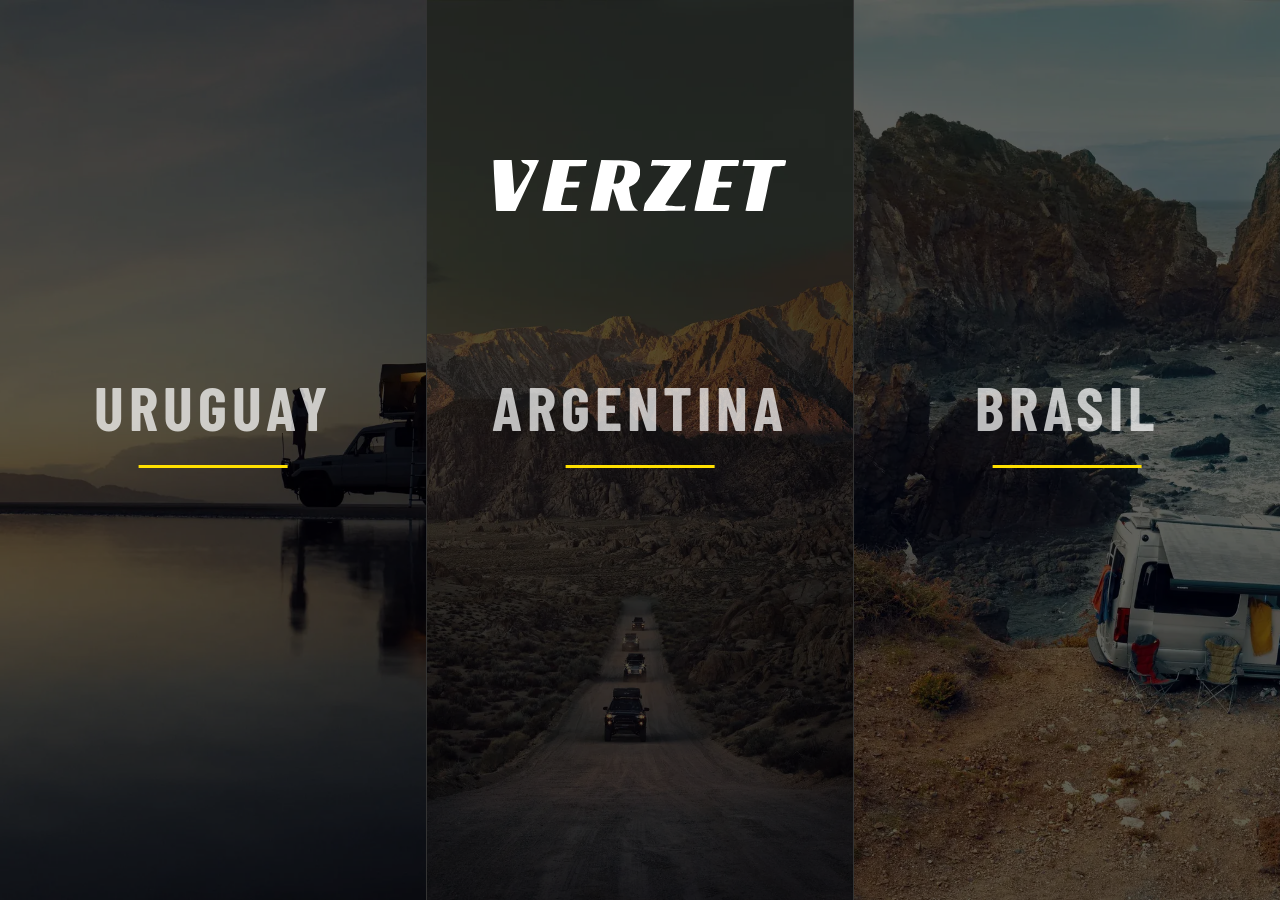
<file: index.html>
<!DOCTYPE html>
<html lang="es">
<head>
  <meta charset="UTF-8">
  <meta name="viewport" content="width=device-width, initial-scale=1.0">
  <title>Verzet</title>
  <meta name="description" content="Verzet — Equipate para la aventura. Uruguay · Argentina · Brasil.">
  <meta name="theme-color" content="#0d0d0d">
  <link rel="canonical" href="https://verzet.com/">

  <meta property="og:type" content="website">
  <meta property="og:title" content="Verzet">
  <meta property="og:description" content="Verzet — Equipate para la aventura. Uruguay · Argentina · Brasil.">
  <meta property="og:url" content="https://verzet.com/">
  <meta property="og:image" content="https://verzet.com/assets/img/og-image.jpg">

  <meta name="twitter:card" content="summary_large_image">
  <meta name="twitter:title" content="Verzet">
  <meta name="twitter:description" content="Verzet — Equipate para la aventura. Uruguay · Argentina · Brasil.">
  <meta name="twitter:image" content="https://verzet.com/assets/img/og-image.jpg">

  <script type="application/ld+json">
  {
    "@context": "https://schema.org",
    "@type": "Organization",
    "name": "Verzet",
    "url": "https://verzet.com/",
    "logo": "https://verzet.com/assets/img/og-image.jpg",
    "sameAs": [
      "https://verzet.com",
      "https://verzet.com.uy",
      "https://verzet.com.ar",
      "https://verzet.com.br"
    ]
  }
  </script>

  <link rel="icon" type="image/svg+xml" href="assets/img/favicon.svg">
  <link rel="icon" href="assets/img/favicon.ico" sizes="any">
  <link rel="apple-touch-icon" href="assets/img/apple-touch-icon.png">
  <link rel="preconnect" href="https://fonts.googleapis.com">
  <link rel="preconnect" href="https://fonts.gstatic.com" crossorigin>
  <link rel="preload" as="style" href="https://fonts.googleapis.com/css2?family=Barlow+Condensed:wght@700;800&family=Barlow:wght@300;400;500&display=swap">
  <link href="https://fonts.googleapis.com/css2?family=Barlow+Condensed:wght@700;800&family=Barlow:wght@300;400;500&display=swap" rel="stylesheet" media="print" onload="this.media='all'">
  <noscript><link href="https://fonts.googleapis.com/css2?family=Barlow+Condensed:wght@700;800&family=Barlow:wght@300;400;500&display=swap" rel="stylesheet"></noscript>
  <link rel="preload" as="image" href="assets/img/bg/uy.webp">
  <link rel="preload" as="image" href="assets/img/bg/ar.webp">
  <link rel="preload" as="image" href="assets/img/bg/br.webp">
  <link rel="stylesheet" href="styles.css?v=20261113">
</head>
<body>

  <div class="logo-global">
    <div class="logo-wrap" id="logo-wrap">
      <img src="assets/img/logo/letters/letter-v.svg"  class="logo-letter" alt="V" width="190" height="212">
      <img src="assets/img/logo/letters/letter-e.svg"  class="logo-letter" alt="E" width="186" height="212">
      <img src="assets/img/logo/letters/letter-r.svg"  class="logo-letter" alt="R" width="208" height="213">
      <img src="assets/img/logo/letters/letter-z.svg"  class="logo-letter" alt="Z" width="201" height="212">
      <img src="assets/img/logo/letters/letter-e2.svg" class="logo-letter" alt="E" width="185" height="212">
      <img src="assets/img/logo/letters/letter-t.svg"  class="logo-letter" alt="T" width="184" height="212">
    </div>
  </div>

  <main class="strips">

    <!-- Uruguay -->
    <a href="https://verzet.com.uy" class="strip strip--uy" aria-label="Verzet Uruguay">
      <div class="strip__bg"></div>
      <div class="strip__overlay"></div>
      <div class="strip__inner">
        <div class="strip__border-b"></div>
        <div class="strip__border-s"></div>
        <div class="strip__content">
          <span class="strip__tld">Uruguay</span>
          <span class="strip__domain-full">verzet.com.uy</span>
          <span class="strip__cta">Ingresar</span>
        </div>
      </div>
    </a>

    <!-- Argentina -->
    <a href="https://verzet.com.ar" class="strip strip--ar" aria-label="Verzet Argentina">
      <div class="strip__bg"></div>
      <div class="strip__overlay"></div>
      <div class="strip__inner">
        <div class="strip__border-b"></div>
        <div class="strip__border-s"></div>
        <div class="strip__content">
          <span class="strip__tld">Argentina</span>
          <span class="strip__domain-full">verzet.com.ar</span>
          <span class="strip__cta">Ingresar</span>
        </div>
      </div>
    </a>

    <!-- Brasil -->
    <a href="https://verzet.com.br" class="strip strip--br" aria-label="Verzet Brasil">
      <div class="strip__bg"></div>
      <div class="strip__overlay"></div>
      <div class="strip__inner">
        <div class="strip__border-b"></div>
        <div class="strip__border-s"></div>
        <div class="strip__content">
          <span class="strip__tld">Brasil</span>
          <span class="strip__domain-full">verzet.com.br</span>
          <span class="strip__cta">Acessar</span>
        </div>
      </div>
    </a>

  </main>

  <script>
    // Intro: sincroniza el logo y las 3 franjas en un único reveal, en vez de que
    // cada imagen aparezca por separado según la velocidad de conexión de cada visitante.
    const INTRO_SEEN_KEY = 'verzetIntroSeen';
    const MIN_INTRO_MS = 700;   // piso: asegura que la animación se vea siempre, aunque las imágenes ya estén en caché
    const MAX_WAIT_MS  = 4000;  // techo: nunca deja al visitante esperando una imagen rota/lentísima

    const logoWrap   = document.getElementById('logo-wrap');
    const logoGlobal = document.querySelector('.logo-global');
    const bgEls = Array.from(document.querySelectorAll('.strip__bg'));

    function reveal(withIntro) {
      bgEls.forEach(bg => bg.classList.add('loaded'));
      logoWrap.classList.add(withIntro ? 'animate' : 'skip-intro');
      // En mobile los strips se apilan y el logo centrado queda sobre el nombre
      // de la primera franja: una vez que se vio completo, se achica a la esquina.
      const settleDelay = withIntro ? 2200 : 500;
      setTimeout(() => logoGlobal.classList.add('settled'), settleDelay);
    }

    if (sessionStorage.getItem(INTRO_SEEN_KEY)) {
      reveal(false);
    } else {
      const imagesReady = Promise.all(bgEls.map(bg => new Promise(resolve => {
        const url = getComputedStyle(bg).backgroundImage.slice(5, -2); // strip url("...")
        const img = new Image();
        img.onload = resolve;
        img.onerror = resolve;
        img.src = url;
      })));
      const minDelay = new Promise(resolve => setTimeout(resolve, MIN_INTRO_MS));
      const maxWait  = new Promise(resolve => setTimeout(resolve, MAX_WAIT_MS));

      Promise.race([Promise.all([imagesReady, minDelay]), maxWait]).then(() => {
        sessionStorage.setItem(INTRO_SEEN_KEY, '1');
        reveal(true);
      });
    }

    // Mobile: tap-to-expand. En touch no hay :hover real, así que el primer
    // toque expande la franja a pantalla completa (revela dominio + CTA) y
    // el segundo toque recién navega. Tocar la franja angosta cambia el país.
    const mobileMQ = window.matchMedia('(max-width: 768px) and (orientation: portrait)');
    const strips = Array.from(document.querySelectorAll('.strip'));

    function setStripStates(activeStrip) {
      strips.forEach(s => {
        s.classList.toggle('is-expanded', s === activeStrip);
        s.classList.toggle('is-collapsed', s !== activeStrip);
        s.setAttribute('aria-expanded', String(s === activeStrip));
      });
    }

    function resetStripStates() {
      strips.forEach(s => {
        s.classList.remove('is-expanded', 'is-collapsed');
        s.removeAttribute('aria-expanded');
      });
    }

    strips.forEach(strip => {
      strip.addEventListener('click', (e) => {
        if (mobileMQ.matches && !strip.classList.contains('is-expanded')) {
          e.preventDefault();
          setStripStates(strip);
        }
        // Ya expandida (mobile) o desktop: el link navega normalmente
      });
    });

    mobileMQ.addEventListener('change', (e) => {
      if (!e.matches) resetStripStates();
    });
  </script>

</body>
</html>
</file>
<file: styles.css>
*, *::before, *::after { box-sizing: border-box; margin: 0; padding: 0; }

:root {
  /* Acento */
  --accent:       #FFE000;
  --accent-hover: #E6CA00;
  --accent-dark:  #CCB300;
  --accent-soft:  #F0DC8C;
  --on-accent:    #111111;

  /* Fondos */
  --bg-base:      #0d0d0d;
  --bg-surface:   #1a1a1a;
  --bg-surface-2: #242424;
  --bg-surface-3: #2e2e2e;

  /* Bordes */
  --border:       #333333;
  --border-light: #444444;

  /* Texto */
  --text:         #ffffff;
  --text-muted:   #999999;
  --text-faint:   #666666;

  --font-display: 'Barlow Condensed', sans-serif;
  --font-body:    'Barlow', sans-serif;
  --ease:         cubic-bezier(0.77, 0, 0.175, 1);
  --dur:          0.65s;
}

html, body {
  width: 100%;
  height: 100%;
  height: 100dvh;
  overflow: hidden;
  background: var(--bg-base);
}

/* ── LOGO ───────────────────────────────────────────────── */
.logo-global {
  position: fixed;
  top: clamp(60px, 20vh, 160px);
  left: 50%;
  transform: translateX(-50%);
  z-index: 10;
  pointer-events: none;
}

.logo-wrap {
  display: flex;
  align-items: flex-end;
  gap: 3px;
}

.logo-letter {
  height: clamp(32px, 4vw, 52px);
  width: auto;
  display: block;
  opacity: 0;
}

.logo-letter:nth-child(1) { --dd: 0.00s; --cd: 1.10s; }
.logo-letter:nth-child(2) { --dd: 0.08s; --cd: 1.18s; }
.logo-letter:nth-child(3) { --dd: 0.16s; --cd: 1.26s; }
.logo-letter:nth-child(4) { --dd: 0.24s; --cd: 1.34s; }
.logo-letter:nth-child(5) { --dd: 0.32s; --cd: 1.42s; }
.logo-letter:nth-child(6) { --dd: 0.40s; --cd: 1.50s; }

@keyframes drop-soft {
  0%   { opacity: 0;    transform: translateY(-55px); }
  100% { opacity: 0.22; transform: translateY(0);     }
}

@keyframes complete-letter {
  0%   { opacity: 0.22; filter: brightness(1);    }
  35%  { opacity: 1;    filter: brightness(0.08); }
  100% { opacity: 1;    filter: brightness(1);    }
}

.logo-wrap.animate .logo-letter {
  animation:
    drop-soft       0.65s cubic-bezier(0.22, 1, 0.36, 1) var(--dd) forwards,
    complete-letter 0.60s ease-in-out                    var(--cd) forwards;
}

.logo-wrap.skip-intro .logo-letter { opacity: 1; }

/* ── STRIPS ─────────────────────────────────────────────── */
.strips {
  display: flex;
  width: 100vw;
  height: 100vh;
  height: 100dvh;
}

.strip {
  position: relative;
  flex: 1;
  text-decoration: none;
  border-right: 1px solid var(--border);
  transition: flex var(--dur) var(--ease);
}

.strip:last-child { border-right: none; }

.strips:has(.strip--uy:hover) .strip--uy,
.strips:has(.strip--uy:focus-visible) .strip--uy,
.strips:has(.strip--ar:hover) .strip--ar,
.strips:has(.strip--ar:focus-visible) .strip--ar,
.strips:has(.strip--br:hover) .strip--br,
.strips:has(.strip--br:focus-visible) .strip--br { flex: 1.9; }

.strips:has(.strip--uy:hover) .strip--ar,
.strips:has(.strip--uy:focus-visible) .strip--ar,
.strips:has(.strip--uy:hover) .strip--br,
.strips:has(.strip--uy:focus-visible) .strip--br,
.strips:has(.strip--ar:hover) .strip--uy,
.strips:has(.strip--ar:focus-visible) .strip--uy,
.strips:has(.strip--ar:hover) .strip--br,
.strips:has(.strip--ar:focus-visible) .strip--br,
.strips:has(.strip--br:hover) .strip--uy,
.strips:has(.strip--br:focus-visible) .strip--uy,
.strips:has(.strip--br:hover) .strip--ar,
.strips:has(.strip--br:focus-visible) .strip--ar { flex: 0.55; }

/* ── BACKGROUND ────────────────────────────────────────── */
.strip__bg {
  position: absolute;
  inset: 0;
  background-color: var(--bg-surface);
  background-size: cover;
  background-position: center;
  opacity: 0;
  transition: transform var(--dur) var(--ease), opacity 0.6s ease;
  will-change: transform;
  z-index: 0;
}

.strip__bg.loaded { opacity: 1; }

.strip:hover .strip__bg,
.strip:focus-visible .strip__bg { transform: scale(0.97); }

.strip--uy .strip__bg { background-image: url('assets/img/bg/uy.webp'); }
.strip--ar .strip__bg { background-image: url('assets/img/bg/ar.webp'); }
.strip--br .strip__bg { background-image: url('assets/img/bg/br.webp'); }

/* ── OVERLAY ────────────────────────────────────────────── */
.strip__overlay {
  position: absolute;
  inset: 0;
  background: rgba(0, 0, 0, 0.62);
  transition: background var(--dur) var(--ease);
  z-index: 1;
}

.strip:hover .strip__overlay,
.strip:focus-visible .strip__overlay { background: rgba(0, 0, 0, 0.82); }

/* ── INNER ──────────────────────────────────────────────── */
.strip__inner {
  position: absolute;
  inset: 0;
  overflow: hidden;
  z-index: 2;
}

/* ── BORDER LINES ───────────────────────────────────────── */
.strip__border-b {
  position: absolute;
  bottom: 0;
  left: 0;
  right: 0;
  height: 3px;
  background: var(--accent);
  transform: scaleX(0);
  transform-origin: left center;
  transition: transform var(--dur) var(--ease);
  z-index: 3;
}

.strip:hover .strip__border-b,
.strip:focus-visible .strip__border-b { transform: scaleX(1); }

.strip__border-s {
  position: absolute;
  top: 0;
  right: 0;
  width: 3px;
  height: 100%;
  background: var(--accent);
  transform: scaleY(0);
  transform-origin: top center;
  transition: transform var(--dur) var(--ease);
  z-index: 3;
}

.strip:last-child .strip__border-s { right: auto; left: 0; }

.strip:hover .strip__border-s,
.strip:focus-visible .strip__border-s { transform: scaleY(1); }

/* ── CONTENT ────────────────────────────────────────────── */
.strip__content {
  position: absolute;
  inset: 0;
  display: flex;
  flex-direction: column;
  align-items: center;
  justify-content: center;
  z-index: 2;
  padding: 2rem;
}

.strip__tld {
  font-family: var(--font-display);
  font-weight: 700;
  font-size: 62px;
  color: rgba(255, 255, 255, 0.72);
  letter-spacing: 0.08em;
  text-transform: uppercase;
  line-height: 1;
  position: relative;
  padding-bottom: 0.5em;
  transition: opacity var(--dur) var(--ease), transform var(--dur) var(--ease);
}

.strip__tld::after {
  content: '';
  position: absolute;
  bottom: 0;
  left: 50%;
  transform: translateX(-50%);
  width: 2.4em;
  height: 3px;
  background: var(--accent);
}

.strip:hover .strip__tld,
.strip:focus-visible .strip__tld {
  opacity: 0;
  transform: translateY(-6px);
}

.strip__domain-full {
  font-family: var(--font-display);
  font-weight: 700;
  font-size: clamp(1.1rem, 2.8vw, 3.4rem);
  color: var(--accent);
  letter-spacing: 0.06em;
  text-transform: lowercase;
  line-height: 1;
  position: absolute;
  opacity: 0;
  transform: translateY(8px);
  transition: opacity var(--dur) var(--ease), transform var(--dur) var(--ease);
  white-space: nowrap;
}

.strip:hover .strip__domain-full,
.strip:focus-visible .strip__domain-full {
  opacity: 1;
  transform: translateY(0);
}

.strip__cta {
  font-family: var(--font-body);
  font-weight: 400;
  font-size: clamp(0.5rem, 0.85vw, 0.72rem);
  color: rgba(255, 255, 255, 0.7);
  letter-spacing: 0.45em;
  text-transform: uppercase;
  margin-top: 2.8rem;
  opacity: 0;
  transform: translateY(10px);
  transition: opacity var(--dur) var(--ease), transform var(--dur) var(--ease),
              color 0.2s ease;
}

.strip:hover .strip__cta,
.strip:focus-visible .strip__cta {
  opacity: 1;
  transform: translateY(0);
}

.strip:hover .strip__cta:hover {
  transform: translateY(0) scale(1.2);
  color: #fff;
  font-weight: 500;
}

/* ── MOBILE PORTRAIT ────────────────────────────────────── */
@media (max-width: 768px) and (orientation: portrait) {
  .logo-global {
    top: clamp(40px, 12vh, 80px);
    transition: top 0.6s var(--ease), left 0.6s var(--ease), transform 0.6s var(--ease);
  }

  /* Achicado y anclado en la esquina tras la intro: en mobile los strips se apilan
     y el logo centrado tapa el nombre de la primera franja (Uruguay). */
  .logo-global.settled {
    top: 14px;
    left: 14px;
    transform: scale(0.42);
    transform-origin: top left;
  }

  .strips { flex-direction: column; }

  .strip {
    border-right: none;
    border-bottom: 1px solid var(--border);
  }

  .strip:last-child { border-bottom: none; }

  .strip__border-b {
    bottom: auto;
    top: 0;
    left: auto;
    right: 0;
    width: 3px;
    height: 100%;
    transform: scaleY(0);
    transform-origin: top center;
  }

  .strip:hover .strip__border-b,
  .strip:focus-visible .strip__border-b { transform: scaleY(1); }

  .strip__border-s {
    top: auto;
    right: auto;
    left: 0;
    bottom: 0;
    width: 100%;
    height: 3px;
    transform: scaleX(0);
    transform-origin: left center;
  }

  .strip:hover .strip__border-s,
  .strip:focus-visible .strip__border-s { transform: scaleX(1); }

  .strip__tld         { font-size: clamp(2.2rem, 10vw, 4rem); }
  .strip__domain-full { font-size: clamp(0.9rem, 4vw, 1.6rem); }

  /* Baja el bloque de nombre+línea un poco del centro exacto de la franja */
  .strip__content { transform: translateY(20%); transition: transform var(--dur) var(--ease); }

  /* ── TAP-TO-EXPAND (mobile) ──────────────────────────────
     En touch no existe hover real, y el crecimiento por :hover recortaba
     el fondo al cambiar el alto de la franja. Acá el estado lo maneja el
     JS (clases is-expanded/is-collapsed vía tap), así que se anula todo
     el comportamiento por :hover/:focus-visible heredado de desktop. */
  .strips:has(.strip:hover) .strip,
  .strips:has(.strip:focus-visible) .strip { flex: 1; }

  .strip:hover .strip__bg,
  .strip:focus-visible .strip__bg { transform: none; }

  .strip:hover .strip__overlay,
  .strip:focus-visible .strip__overlay { background: rgba(0, 0, 0, 0.62); }

  .strip:hover .strip__border-b,
  .strip:focus-visible .strip__border-b,
  .strip:hover .strip__border-s,
  .strip:focus-visible .strip__border-s { transform: none; }

  .strip:hover .strip__tld,
  .strip:focus-visible .strip__tld { opacity: 1; transform: none; }

  .strip:hover .strip__domain-full,
  .strip:focus-visible .strip__domain-full { opacity: 0; transform: translateY(8px); }

  .strip:hover .strip__cta,
  .strip:focus-visible .strip__cta { opacity: 0; transform: translateY(10px); }

  /* Primer tap: expande a casi pantalla completa y revela dominio+CTA.
     La franja colapsada queda como tira angosta, pero sigue tocable. */
  .strip.is-expanded  { flex: 6; }
  .strip.is-collapsed { flex: 1; }

  .strip.is-expanded .strip__bg { transform: scale(0.97); }

  .strip.is-expanded .strip__overlay { background: rgba(0, 0, 0, 0.86); }

  .strip.is-expanded .strip__border-b { transform: scaleY(1); }
  .strip.is-expanded .strip__border-s { transform: scaleX(1); }

  .strip.is-expanded .strip__tld { opacity: 0; transform: translateY(-6px); }
  .strip.is-expanded .strip__domain-full { opacity: 1; transform: translateY(0); }
  .strip.is-expanded .strip__cta { opacity: 1; transform: translateY(0); }

  .strip.is-expanded .strip__content,
  .strip.is-collapsed .strip__content { transform: none; }

  /* Tira colapsada: solo el nombre del país, achicado para entrar en el espacio */
  .strip.is-collapsed .strip__tld {
    font-size: clamp(1rem, 5vw, 1.3rem);
    padding-bottom: 0.3em;
  }

  .strip.is-collapsed .strip__tld::after {
    width: 1.6em;
    height: 2px;
  }
}

@media (max-height: 480px) {
  .strip__cta { display: none; }
}
</file>
